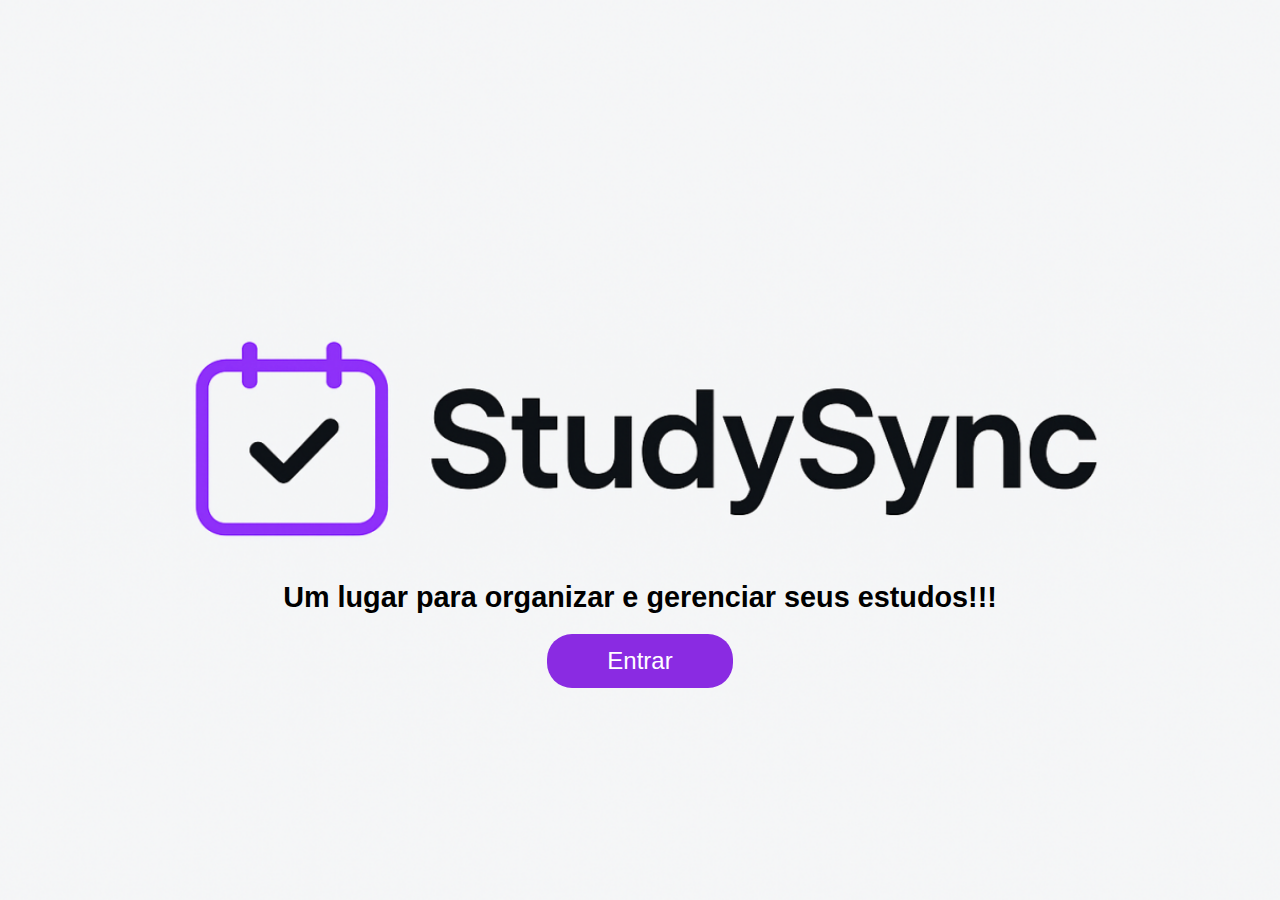
<file: index.html>
<!DOCTYPE html>
<html lang="pt-BR">
<head>
  <meta charset="UTF-8">
  <meta name="viewport" content="width=device-width, initial-scale=1.0">
  <title>StudySync</title>
  <style>
    body {
      margin: 0;
      height: 100vh; /* ocupa toda a altura da tela */
      display: flex;
      justify-content: center;
      align-items: center;
      flex-direction: column;
      font-family: 'Poppins', sans-serif;
      color: #000000;

      /* imagem de fundo em tela cheia */
      background-image: url("/imgs/Logo.webp"); /* substitua pelo nome da sua imagem */
      background-size: cover; /* cobre toda a tela */
      background-repeat: no-repeat;
      background-position: center;
      background-attachment: fixed; /* fundo fixo ao rolar */
    }

    .container {
      text-align: center;
      margin-top: 350px;
    
    }

    h1 {
      font-size: 1.8rem;
      margin-bottom: 20px;
    }

    button {
      background-color: #8a2be2; /* roxo vibrante */
      color: rgb(255, 255, 255);
      border: none;
      padding: 15px 60px;
      border-radius: 25px;
      font-size: 1.5rem;
      line-height: 1;
      cursor: pointer;
      transition: all 0.3s ease;
    }

    button:hover {
      background-color: #6b1fbf;
      transform: scale(1.05);
    }
  </style>
</head>
<body>
  <div class="container">
    <h1>Um lugar para organizar e gerenciar seus estudos!!!</h1>
     <a href="pages/home.html"><button>Entrar</button></a>
  </div>
</body>
</html>
</file>
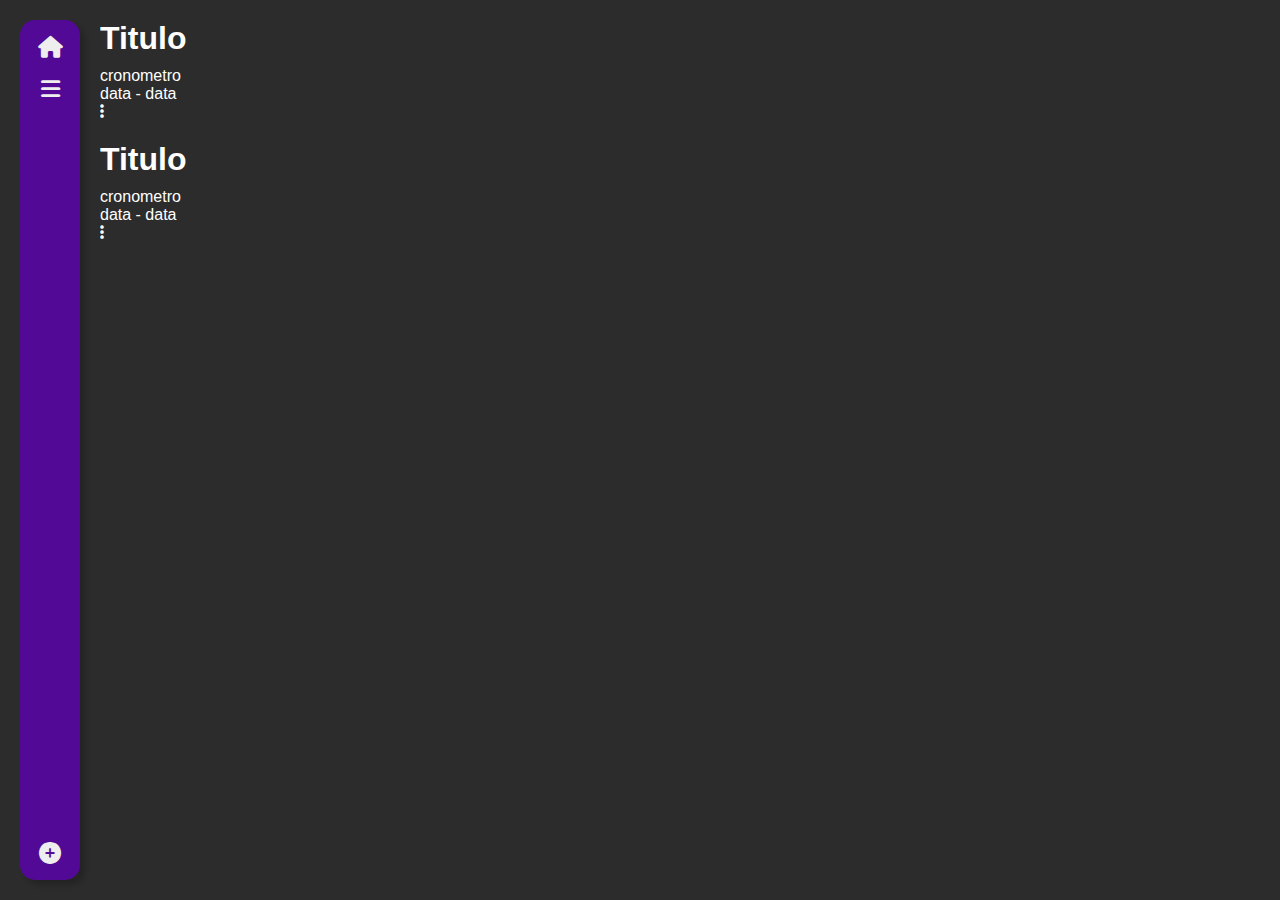
<file: app.html>
<!DOCTYPE html>
<html lang="pt-br">
<head>
    <meta charset="UTF-8">
    <meta name="viewport" content="width=device-width, initial-scale=1.0">
    <link rel="stylesheet" href="https://cdnjs.cloudflare.com/ajax/libs/font-awesome/6.6.0/css/all.min.css">
    <link rel="stylesheet" href="css/style.css">
    <title>Study Sync</title>

    
</head>

<body>
    <div class="app">
        <nav>
        <div class="nav-icons">
        <i class="fa-solid fa-house"></i>      <!-- Home -->
        <i class="fa-solid fa-bars"></i>       <!-- Menu -->
      </div>
      <i class="fa-solid fa-circle-plus"></i>  <!-- Add (círculo) -->
        </nav>

        <main>
            <div class="item">
                <div>
                    <h1 class="item_titulo">Titulo</h1>
                    <p class="">cronometro</p>
                </div>
                <div>
                    <p class="">data - data </p>
                    <i class="fa-solid fa-ellipsis-vertical"></i> <!-- Três pontos -->
                </div>
            </div>

             <div class="item">
                <div>
                    <h1 class="item_titulo">Titulo</h1>
                    <p class="">cronometro</p>
                </div>
                <div>
                    <p class="">data - data </p>
                    <i class="fa-solid fa-ellipsis-vertical"></i> <!-- Três pontos -->
                </div>
            </div>
             
             
        </main>
    </div>

    <script src="https://cdn.jsdelivr.net/npm/bootstrap@5.3.8/dist/js/bootstrap.bundle.min.js"
        integrity="sha384-FKyoEForCGlyvwx9Hj09JcYn3nv7wiPVlz7YYwJrWVcXK/BmnVDxM+D2scQbITxI"
        crossorigin="anonymous"></script>
</body>
</html>
</file>
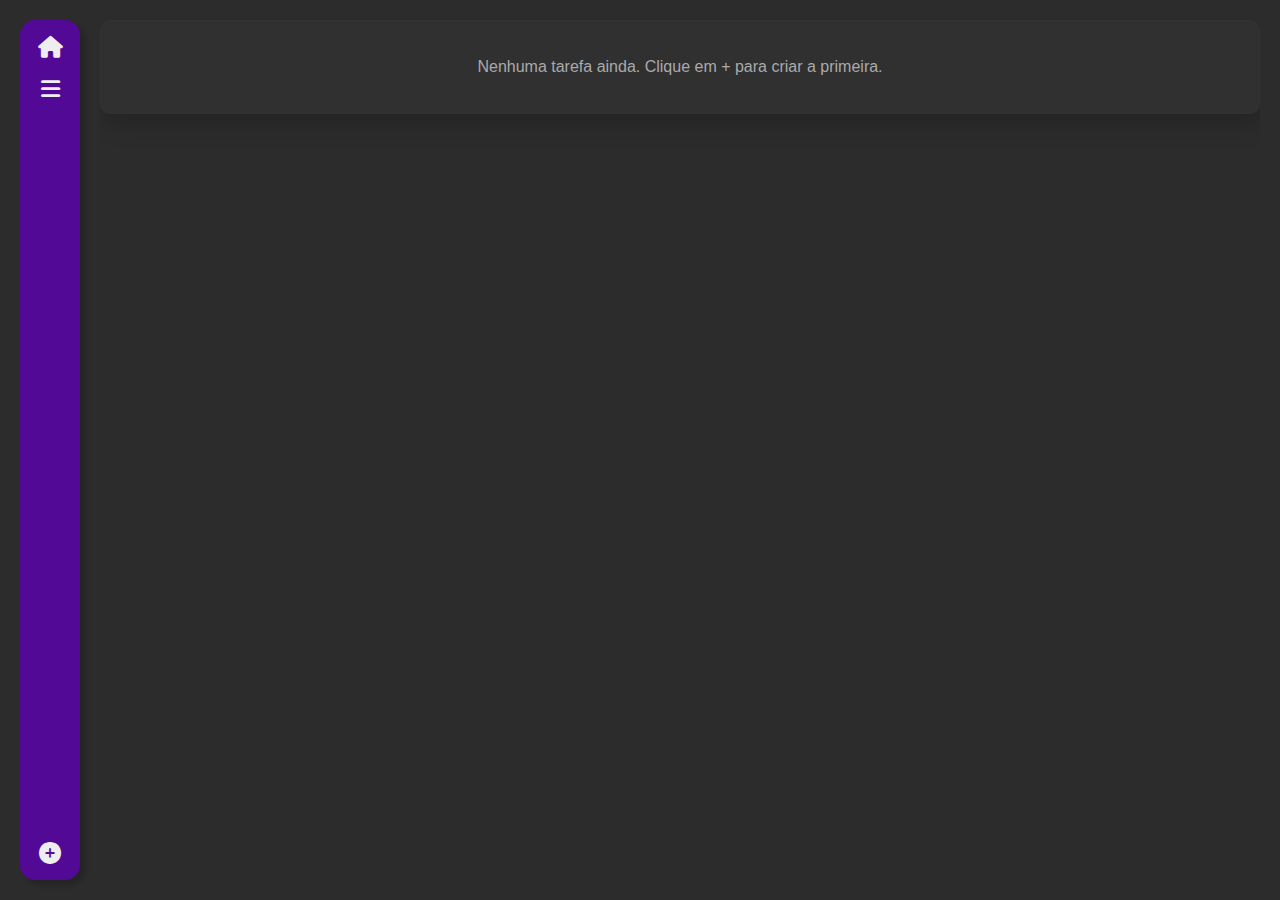
<file: pages/home.html>
<!DOCTYPE html>
<html lang="pt-BR">

<head>
  <meta charset="UTF-8" />
  <meta name="viewport" content="width=device-width, initial-scale=1.0" />

  <title>StudySync - Minhas Tarefas</title>
  <link rel="shortcut icon" href="../imgs/icon.jpeg" type="image/x-icon">

  <!-- Ícones -->
  <link rel="stylesheet" href="https://cdnjs.cloudflare.com/ajax/libs/font-awesome/6.6.0/css/all.min.css" />

  <!-- CSS base -->
  <link rel="stylesheet" href="../css/reset.css" />
  <link rel="stylesheet" href="../css/style.css" />

  <style>
    /* 💡 Novo estilo para o contador */
    .deadline {
      font-size: 0.9rem;
      color: #444;
      margin-top: 4px;
    }

    .deadline.expired {
      color: #d32f2f;
      font-weight: bold;
    }
  </style>
</head>

<body>
  <section class="create" role="application">
    <header>
      <div>
        <h1>StudySync — Minhas Tarefas</h1><br>
        <p>Adicionar, editar e excluir tarefas (offline)</p>
      </div>
      <div class="controls">
        <button id="clearAll" class="btn ghost">Limpar tudo</button>
      </div>
    </header>

    <div class="form-container">
      <form id="taskForm">
        <label>Título</label>
        <input id="titulo" type="text" placeholder="Ex: Trabalho de Álgebra" required />

        <div class="form-row">
          <div>
            <label>Data início</label>
            <input id="inicio" type="date" required />
          </div>
          <div>
            <label>Data término</label>
            <input id="fim" type="date" />
          </div>
        </div>
        <div>
          <label>Prioridade</label>
          <select id="prioridade" required>
            <option value="alta">Alta</option>
            <option value="media">Média</option>
            <option value="baixa">Baixa</option>
          </select>
        </div>
        <div>
          <button type="submit" class="btn">Salvar</button>
          <button id="cancelEdit" type="button" class="btn ghost" style="display: none;">Cancelar</button>
        </div>

        <input type="hidden" id="editingIndex" value="" />
        <p class="small">As tarefas são salvas no seu navegador (LocalStorage).</p>
      </form>
    </div>
  </section>

  <div class="app">
    <!-- Navbar -->
    <nav>
      <div class="nav-icons">
        <a href="../index.html"><i class="fa-solid fa-house"></i></a>
        <i class="fa-solid fa-bars"></i>
      </div>
      <i id="addToggle" class="fa-solid fa-circle-plus"></i>
      <i id="addativado" style="display: none;" class="fa-solid fa-circle-check"></i>
    </nav>

    <main>
      <!-- Painel de tarefas -->
      <section style="  box-shadow: 5px 5px 25px 5px  rgba(0, 0, 0, 0.185);" class="panel tarefas">
        <div id="lista" class="list">
          
        </div>
        <div id="empty" class="empty" style="display: none;">
          Nenhuma tarefa ainda. Clique em <strong>+</strong> para criar a primeira.
        </div>
      </section>
    </main>
  </div>

  <!-- JS principal -->
  <script src="../js/index.js"></script>
  <script src="../js/btn.js"></script>
</body>

</html>
</file>
<file: css/style.css>
/* ======== RESET E BASE ======== */
* {
  box-sizing: border-box;
  margin: 0;
  padding: 0;
}

html,
body {
  height: 100%;
  background-color: #2c2c2c;
  font-family: Arial, sans-serif;
  color: white;
}

/* ======== LAYOUT PRINCIPAL ======== */
.app {
  display: grid;
  grid-template-columns: 60px 1fr;
  gap: 20px;
  padding: 20px;
  height: 100%;
}

/* ======== NAVBAR LATERAL ======== */
nav {
  background-color: rgb(82, 9, 150);
  border-radius: 15px;
  display: flex;
  flex-direction: column;
  align-items: center;
  justify-content: space-between;
  padding: 1rem;
  gap: 20px;
  box-shadow: 5px 5px 5px rgba(0, 0, 0, 0.185);
}

.nav-icons {
  display: flex;
  flex-direction: column;
  align-items: center;
  gap: 20px;
}

nav i {
  color: #eee;
  font-size: 22px;
  cursor: pointer;
  transition: transform 0.2s, color 0.2s;
}

nav i:hover {
  color: #fff;
}

/* ======== CONTEÚDO PRINCIPAL ======== */
main {
  border-radius: 8px;
  color: white;
  padding: 0;
  display: flex; /* alterado de grid para flex */
  flex-direction: column;
  gap: 20px;
  height: 100%;
  max-height: 100%; /* garante que não ultrapasse o limite da tela */
  overflow: hidden; /* evita scroll duplo */
}

main h1 {
  margin-bottom: 10px;
}

#config {
  cursor: pointer;
}

/* ======== MODAL FIXO (CREATE) ======== */
.overlay {
  position: fixed;
  top: 0;
  left: 0;
  width: 100%;
  height: 100%;
  background: rgba(0, 0, 0, 0.5);
  z-index: 999;
}

/* ======== CABEÇALHO DO CREATE ======== */
header {
  display: flex;
  align-items: center;
  justify-content: space-between;
  margin-bottom: 18px;
}
header h1 {
  font-size: 20px;
  margin: 0;
}
header p {
  margin: 0;
  color: #bbb;
  font-size: 13px;
}

.controls {
  display: flex;
  gap: 8px;
  align-items: center;
}
.btn {
  background: rgb(82, 9, 150);
  border: none;
  color: white;
  padding: 8px 12px;
  border-radius: 8px;
  cursor: pointer;
  font-weight: 600;
  transition: opacity 0.2s;
}
.btn:hover {
  opacity: 0.9;
}
.btn.ghost {
  background: transparent;
  border: 1px solid rgba(255, 255, 255, 0.06);
  color: #bbb;
  font-weight: 500;
}

/* ======== FORMULÁRIO ======== */

.create {
  position: fixed;
  top: 45%;
  left: 50%;
  transform: translate(-50%, -50%);
  background: #1c1c1c;
  border-radius: 16px;
  padding: 40px 50px;
  width: 1100px;
  max-width: 95%;
  box-shadow: 0 8px 40px rgba(2, 6, 23, 0.7);
  border: 1px solid rgba(255, 255, 255, 0.05);
  z-index: 1000;
  display: none;
}

.panel {
  padding: 14px;
  border-radius: 10px;
  border: 1px solid rgba(255, 255, 255, 0.02);
}

/* Painel de tarefas ajustado */
.panel.tarefas {
  display: flex;
  flex-direction: column;
  /* cresce com o conteúdo */
  max-height: 100%; /* limite máximo */
  overflow-y: auto; /* rolagem automática */
  background: rgba(255, 255, 255, 0.02);
  padding: 14px;
  border-radius: 10px;
  border: 1px solid rgba(255, 255, 255, 0.02);
}

form {
  display: flex;
  flex-direction: column;
  gap: 8px;
}
label {
  font-size: 13px;
  color: #bbb;
}
input[type="text"],
input[type="date"] {
  background: rgba(255, 255, 255, 0.05);
  border: 1px solid rgba(255, 255, 255, 0.03);
  padding: 8px 10px;
  border-radius: 8px;
  color: white;
  outline: none;
  transition: border 0.2s, background 0.2s;
}
input[type="text"]:focus,
input[type="date"]:focus {
  border-color: rgb(82, 9, 150);
  background: rgba(255, 255, 255, 0.1);
}

.form-row {
  display: flex;
  gap: 8px;
}
.form-row input {
  flex: 1;
}
.small {
  font-size: 12px;
  color: #aaa;
}

/* ======== LISTAGEM DE TAREFAS ======== */

/* ======== FORMULÁRIO ======== */
.form-container form {
  display: flex;
  flex-direction: column;
  gap: 18px;
}

label {
  font-size: 14px;
  color: #bbb;
  font-weight: 500;
}

input[type="text"],
input[type="date"] {
  background: rgba(255, 255, 255, 0.07);
  border: 1px solid rgba(255, 255, 255, 0.08);
  padding: 10px 14px;
  border-radius: 8px;
  color: white;
  outline: none;
  font-size: 15px;
  transition: all 0.2s ease;
}

input[type="text"]:focus,
input[type="date"]:focus {
  border-color: rgb(82, 9, 150);
  background: rgba(255, 255, 255, 0.12);
}

.form-row {
  display: flex;
  gap: 16px;
}

.form-row div {
  flex: 1;
  display: flex;
  flex-direction: column;
  gap: 6px;
}

form > div:last-of-type {
  display: flex;
  gap: 10px;
  justify-content: flex-end;
}

.small {
  font-size: 12px;
  color: #aaa;
  text-align: right;
}

/* ======== LISTAGEM DE TAREFAS ======== */
.list {
  display: flex;
  flex-direction: column;
  gap: 10px;
  flex-grow: 1;

  padding-right: 6px;
}

.task {
  display: flex;
  align-items: center;
  justify-content: space-between;
  gap: 12px;
  padding: 10px;
  border-radius: 8px;
  background: rgba(255, 255, 255, 0.03);
  border: 1px solid rgba(255, 255, 255, 0.05);
}

.task .left {
  display: flex;
  gap: 10px;
  align-items: center;
}

.dot {
  width: 10px;
  height: 10px;
  border-radius: 50%;
  background: rgb(82, 9, 150);
}

.task h3 {
  margin: 0;
  font-size: 15px;
}

.task p {
  margin: 0;
  font-size: 12px;
  color: #bbb;
}

.actions {
  display: flex;
  gap: 6px;
  align-items: center;
}

.icon-btn {
  background: transparent;
  border: none;
  cursor: pointer;
  padding: 6px;
  border-radius: 6px;
  color: #bbb;
}

.icon-btn:hover {
  color: #fff;
}

/* ======== MENU DE AÇÕES ======== */
.menu {
  position: relative;
}
.menu-btn {
  background: transparent;
  border: none;
  font-size: 16px;
  cursor: pointer;
  color: #bbb;
  transition: color 0.2s;
}
.menu-btn:hover {
  color: #fff;
}
.menu-list {
  position: absolute;
  right: 0;
  top: -22px;
  left: -135px;
  width: 100px;
  background: #181818;
  border-radius: 8px;
  border: 1px solid rgba(255, 255, 255, 0.03);
  overflow: hidden;
  display: none;
  min-width: 120px;
  box-shadow: 0 6px 18px rgba(2, 6, 23, 0.6);
  opacity: 0;
  transform: translateY(-4px);
  transition: opacity 0.15s ease, transform 0.15s ease;
}
.menu-list[style*="display: block"] {
  opacity: 1;
  transform: translateY(0);
}
.menu-list button {
  display: block;
  width: 100%;
  padding: 8px 10px;
  background: transparent;
  border: none;
  text-align: left;
  color: #bbb;
  cursor: pointer;
  font-size: 13px;
}
.menu-list button:hover {
  background: rgba(255, 255, 255, 0.05);
  color: #fff;
}

.empty {
  padding: 24px;
  text-align: center;
  color: #aaa;
  border-radius: 8px;
}

/* ======== RESPONSIVIDADE ======== */
@media screen and (max-width: 600px) {
  .app {
    grid-template-columns: 1fr;
    grid-template-rows: auto 1fr;
  }

  main {
    height: auto;
  }

  nav {
    flex-direction: row;
  }

  .nav-icons {
    flex-direction: row;
  }

  .create {
    width: 90%;
    padding: 16px;
  }
}

@media (max-width: 760px) {
  .create {
    width: 100%;
    margin: 0;
    border-radius: 0;
    box-shadow: none;
    padding: 16px;
  }

  header {
    flex-direction: column;
    align-items: flex-start;
    gap: 10px;
  }

  .controls {
    width: 100%;
    justify-content: flex-end;
  }
}
.prioridade {
  padding: 2px 6px;
  border-radius: 6px;
  font-size: 12px;
  font-weight: 600;
  text-transform: capitalize;
  color: white;
}

.prioridade.alta {
  background-color: #d32f2f; /* vermelho */
}

.prioridade.media {
  background-color: #f9a825; /* amarelo/dourado */
}

.prioridade.baixa {
  background-color: #388e3c; /* verde */
}
select#prioridade {
  width: 120px;
  background: #1c1c1c; /* mesmo fundo do formulário */
  border: 1px solid rgba(255, 255, 255, 0.05);
  border-radius: 8px;
  color: #fff;
  padding: 10px 14px;
  font-size: 15px;
  outline: none;
  appearance: none;
  -webkit-appearance: none;
  -moz-appearance: none;
  cursor: pointer;
  background-image: url("data:image/svg+xml;charset=US-ASCII,<svg xmlns='http://www.w3.org/2000/svg' width='16' height='16' fill='white'><polygon points='0,0 16,0 8,8'/></svg>");
  background-repeat: no-repeat;
  background-position: right 10px center;
  background-size: 12px;
}
.task {
  display: flex;
  align-items: flex-start; /* para alinhar topo das infos */
  justify-content: space-between;
  gap: 12px;
  padding: 14px 16px; /* mais espaçamento interno */
  border-radius: 8px;
  background: rgba(255, 255, 255, 0.03);
  border: 1px solid rgba(255, 255, 255, 0.05);
}

.task .left {
  display: flex;
  gap: 12px; /* aumenta distância do ponto */
  align-items: flex-start; /* topo alinhado */
}

.task .left h3 {
  margin-bottom: 6px; /* espaço entre título e datas */
  font-size: 15px;
}

.task .left p {
  margin: 2px 0; /* pequenas margens entre linhas */
  font-size: 13px;
  color: #bbb;
  line-height: 1.4; /* deixa mais legível */
}

.task .left .prioridade {
  display: inline-block;
  margin-top: 6px; /* separa da data */
  padding: 2px 6px;
  border-radius: 6px;
  font-size: 12px;
  text-transform: capitalize;
}
</file>
